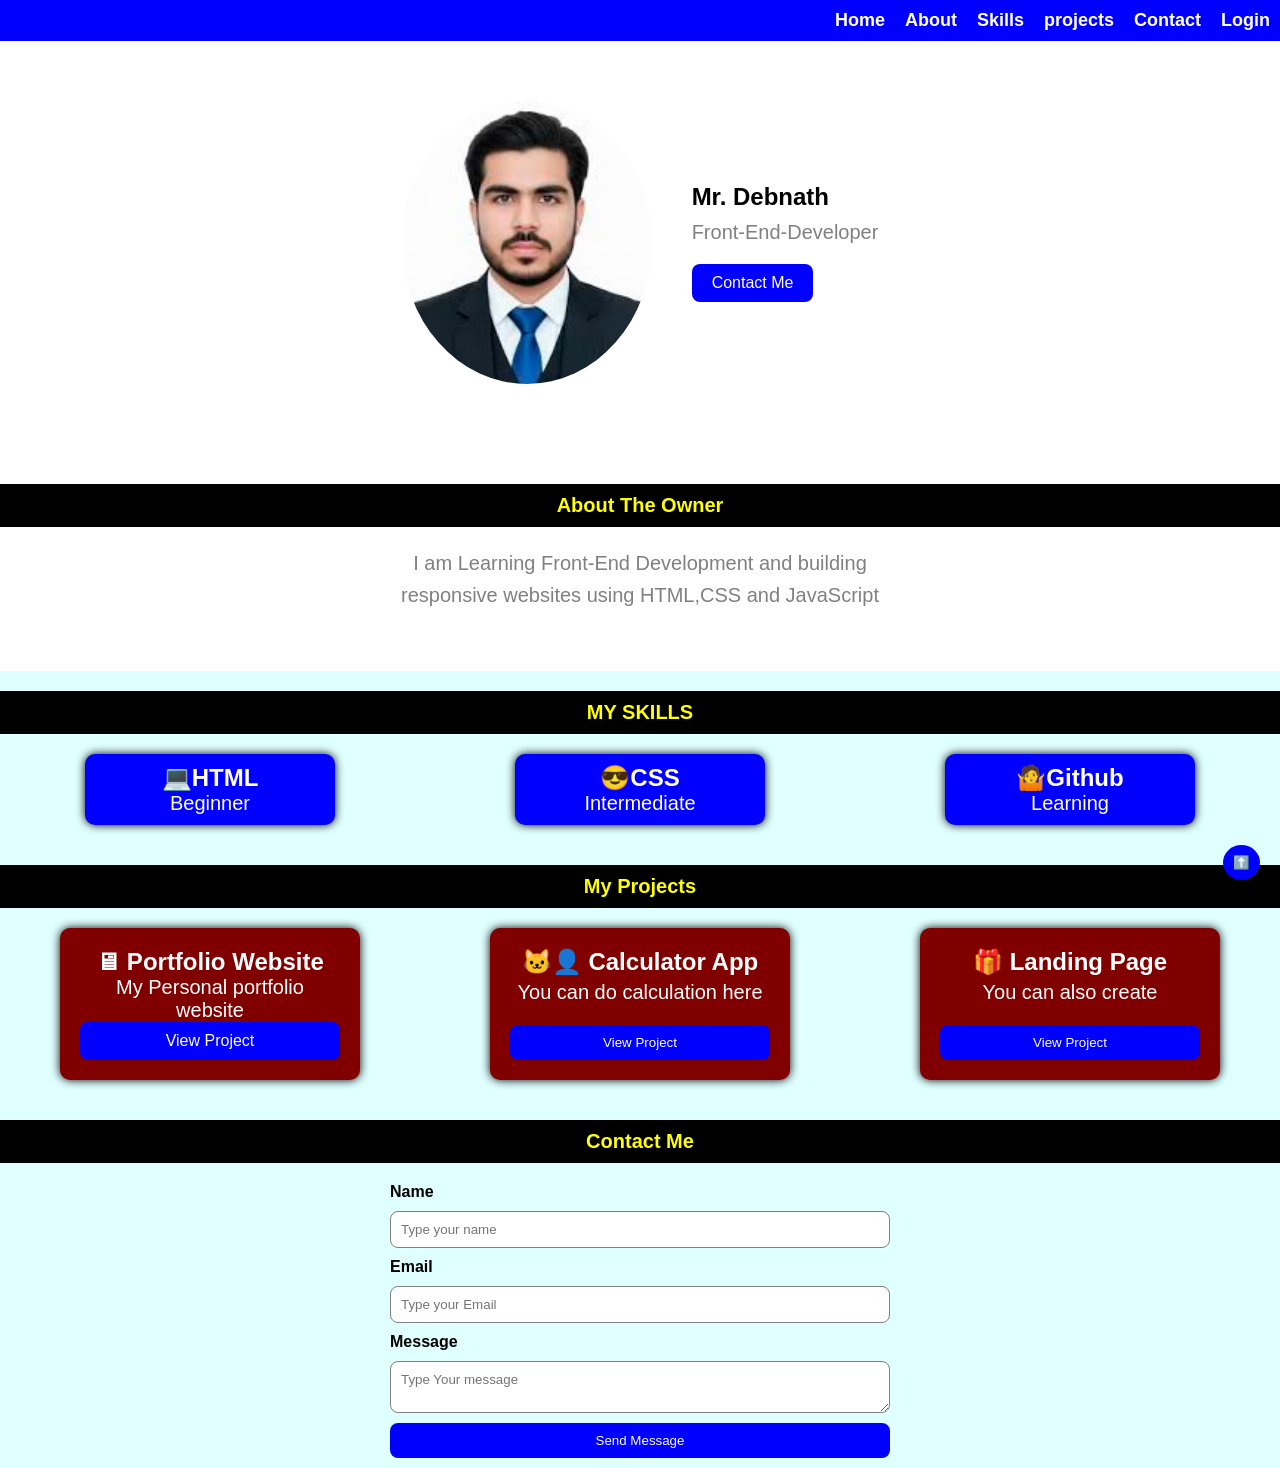
<file: index.html>
<!doctype html>
<html>
  <head>
    <title>My Site</title>
<link rel="stylesheet" href="style.css">
  </head>
  <body>
    <nav>
 <div class="nav-links">
       <a href="#home">Home</a>
       <a href="#about">About</a>
       <a href="#skills">Skills</a>
       <a href="#projects">projects</a>
       <a href="#contact">Contact</a>
        <a href="login.html">Login</a>
</div>
<button class="menu" id="menuBtn">☰</button>
    </nav>
    <header id="home">
      <img src="very nice.jpg" alt="Profile">
<div>     
 <h2>Mr. Debnath</h2>
       <p>Front-End-Developer</p>
       <a href="#contact" class="contact-btn">Contact Me</a>
</div>
    </header>
<section class="about" id="about">
<h3>About The Owner</h3>
<p>I am Learning Front-End Development and building<br>
responsive websites using HTML,CSS and JavaScript</p>
</section>
<section class="skills" id="skills">
  <h3>MY SKILLS</h3>
  <div class="skills-container">
	<div class="card">
		<h2>💻HTML</h2>
		<p>Beginner</p></div>
<div class="card">
		<h2>😎CSS</h2>
		<p>Intermediate</p></div>
<div class="card">
		<h2>🤷‍Github</h2>
		<p>Learning</p></div>
</div>
</section>
<section class="projects" id="projects">

    <h3>My Projects</h3>

    <div class="project-container">

        <div class="project-card">
            <h2>🖥 Portfolio Website</h2>
            <p>My Personal portfolio website</p>
            <a href="https://rnpn300-creator.github.io/my-first-website/"class="project-btn"
   target="_blank"" class="project-btn">View Project</a>
        </div>

        <div class="project-card">
            <h2>🐱‍👤 Calculator App</h2>
            <p>You can do calculation here</p>
            <button>View Project</button>
        </div>

        <div class="project-card">
            <h2>🎁 Landing Page</h2>
	<p>You can also create </p>
            <button>View Project</button>
        </div>

    </div>

</section>
<section class="contact" id="contact">
    <h3>Contact Me</h3>

<form action="https://formspree.io/f/xbgrebbv" method="POST">
        <label>Name</label>
        <input type="text" name="name" placeholder="Type your name">

        <label>Email</label>
        <input type="email" name="email" placeholder="Type your Email">

        <label>Message</label>
        <textarea name="message" placeholder="Type Your message"></textarea>

        <button type="submit">Send Message</button>
    </form>
</section>
	
  <button id="topBtn">⬆️</button>

<script>
const menuBtn = document.getElementById("menuBtn");
const navLinks = document.querySelector(".nav-links");

menuBtn.addEventListener("click", function() {

    if (navLinks.style.display === "flex") {
        navLinks.style.display = "none";
    } else {
        navLinks.style.display = "flex";
    }

    menuBtn.textContent = navLinks.style.display === "flex" ? "✕" : "☰";

});

const topBtn = document.getElementById("topBtn");

topBtn.addEventListener("click", function() {
    window.scrollTo({
        top: 0,
        behavior: "smooth"
    });
});
</script>

</body>
</html>
  </body>
</html>
</file>
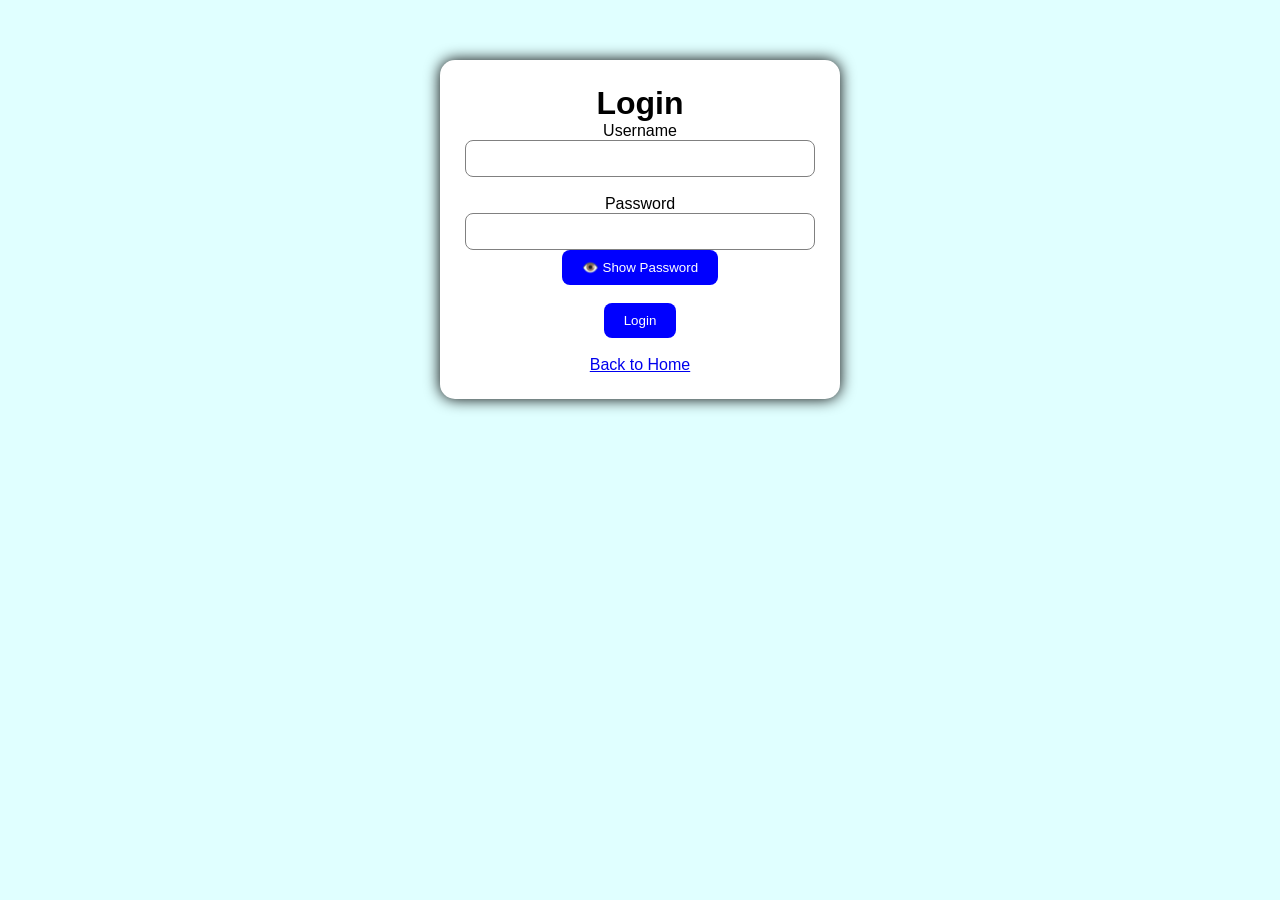
<file: login.html>
<!DOCTYPE html>
<html>
<head>
    <title>Login</title>
<link rel="stylesheet" href="style.css">
</head>

<body>
<div class="login-container">
    <h1>Login</h1>

    <form id="loginForm">
        <label for="username">Username</label>
        <input type="text" id="username" name="username" required>

        <br><br>

        <label for="password">Password</label>
        <input type="password" id="password" name="password" required>
        <button type="button" id="showPassword">👁️ Show Password</button>

        <br><br>

        <button type="submit">Login</button>
    </form>
        <p id="loginMessage"></p>
    <br>

    <a href="index.html">Back to Home</a>
</div>
    <script>
    const loginForm = document.getElementById("loginForm");
    const loginMessage = document.getElementById("loginMessage");

    loginForm.addEventListener("submit", function(event) {
        event.preventDefault();

        const username = document.getElementById("username").value;
        const password = document.getElementById("password").value;

        if (username === "admin" && password === "1234") {
            loginMessage.textContent = "Login successful! 🎉";
            loginMessage.className = "success";
                 window.location.href="index.html";
        } else {
            loginMessage.textContent = "Wrong username or password! ❌";
            loginMessage.className = "error";
        }
    });
        const password = document.getElementById("password");
const showPassword = document.getElementById("showPassword");

showPassword.addEventListener("click", function() {
    if (password.type === "password") {
        password.type = "text";
        showPassword.textContent = "🙈 Hide Password";
    } else {
        password.type = "password";
        showPassword.textContent = "👁️ Show Password";
    }
});
</script>
</body>
</html>
</file>
<file: style.css>
:root{
	--main-blue:blue;
	--main-yellow:yellow;
	--main-white:white;
}
html{
  scroll-behavior:smooth;
}
*{
  margin:0;
  padding:0;
  box-sizing:border-box;
  font-family:sans-serif;
}
body{
	background:lightcyan;
}
nav{
  	display:flex;
	justify-content:flex-end;	
	background:blue;
	padding:10px;
	font-size:18px;

}
.nav-links{
	display:flex;
	gap:20px;
}
nav a{
                 color:white;
	text-decoration:none;
	font-weight:bold;
	transition:0.3s;
}
nav a:hover{
   color:yellow;
}
.menu{
    display:none;
}
@media(max-width:600px){

    header{
        width:100%;
        flex-direction:column;
        align-items:center;
        text-align:center;
    }

    .nav-links{
        display:none;
         flex-direction:column;
	background-color:blue;
	width:100%;
	text-align:center;
	gap:15px;
	padding:15px;
    }

    .menu{
        display:block;
    }
}
    
header{
	display:flex;
	justify-content:center;
	align-items:center;
	padding:60px 40px;
	gap:40px;
 	background-color:white;
}
header h2{
	margin-bottom:10px;
}
header p{
	margin-bottom:20px;
}
header img{
	width:100%;
	max-width:250px;
	height:auto;
	border-radius:50%;
}
button{
	background-color:var(--main-blue);
	color:white;
	padding:10px 20px;
	border:none;
	border-radius:8px;
	cursor:pointer;
	transition:0.3s
}
button:hover{
	background:darkblue;
	transform: translateY(-3px);
}
p{
	color:grey;
	font-size:20px;
}
section h3{
	text-align:center;
	background:black;
	color:yellow;
	font-weight:bold;
	font-size:20px;
	padding:10px;	
}
.skills-container {
    display: grid;
    grid-template-columns: repeat(3, 1fr);
    gap: 10px;
    margin-top:20px;
}

.card {
    width: 90%;
    max-width: 250px;
    background-color: var(--main-blue);
    color: white;
    padding: 10px;
    border-radius: 10px;
    border: none;
    box-shadow: 0 0 10px black;
    text-align: center;
    transition: 0.3s;
    cursor: pointer;
    justify-self: center;

   display:flex;
   flex-direction:column;
   justify-content:center;
    align-items:center;
}

.card:hover {
    transform: translateY(-10px) scale(1.02);
}

@media (max-width: 600px) {
    .skills-container {
        grid-template-columns: repeat(1, 1fr);
    }
}
.card p {
	color:white;
}
.project-container {
    display: grid;
    grid-template-columns: repeat(3, 1fr);
    gap: 10px;
     margin-top:20px;
}

.project-card {
    width: 90%;
    max-width: 300px;
    justify-self: center;
    background-color: maroon;
    color: white;
    padding: 20px;
    border-radius: 10px;
    text-align: center;
    transition:0.3s;
    box-shadow:0 0 10px black;
 
    display:flex;
    flex-direction:column;
    justify-content:space-between;
}
.project-card:hover{
  transform:translateY(-10px) scale(1.02);
}
.project-card p{
	color:white;
}
@media (max-width: 600px) {
    .project-container {
        grid-template-columns: repeat(1, 1fr);
    }
}
.project-card button {
    margin-top: 15px;
}
.contact form{
	display:flex;
	flex-direction:column;
	gap:10px;

}
.contact input,
.contact textarea,
.login-container input{
	width:100%;
	padding:10px;
	border-radius:8px;
	border: 1px solid grey;
	box-sizing:border-box;
	
		
}
.contact input:focus,
.contact textarea:focus{
  outline: 2px solid blue;
}


.contact form{
	width:90%;
	max-width:500px;
	margin:auto;
	margin-top:20px;
}
.contact label{
	font-weight:bold;
	text-align:left;
}
.contact {
    padding: 10px 0;
    text-align: center;	
}
.projects {
    padding: 20px 0;
    text-align: center;
     padding-bottom:30px;	
}
.skills {
    padding: 20px 0;
    text-align: center;	
}
.about{
	padding:40px 0px;
	text-align:center;
	background-color: white;
}
.about p{
	max-width:600px;
	margin:20px auto;
	line-height:1.6;
}

.contact-btn,
.project-btn{
  display:inline-block;
  background-color:blue;
  color:white;
  padding:10px 20px;
  text-decoration:none;
  border-radius:8px;
   transition:0.3s;
}
.contact-btn:hover
.project-btn:hover{
   background-color:darkblue;
   transform:translateY(-3px);
}
.login-container {
    width: 90%;
    max-width: 400px;
    margin: 60px auto;
    padding: 25px;
    background-color: white;
    border-radius: 15px;
    box-shadow: 0 0 15px black;
    text-align: center;
}
.success{
	color:green;
}
.error{
	color:red;

}
#topBtn {
    position: fixed;
    bottom: 20px;
    right: 20px;
    padding: 10px;
    border: none;
    border-radius: 50%;
    background-color: blue;
    color: white;
    cursor: pointer;
}
</file>
